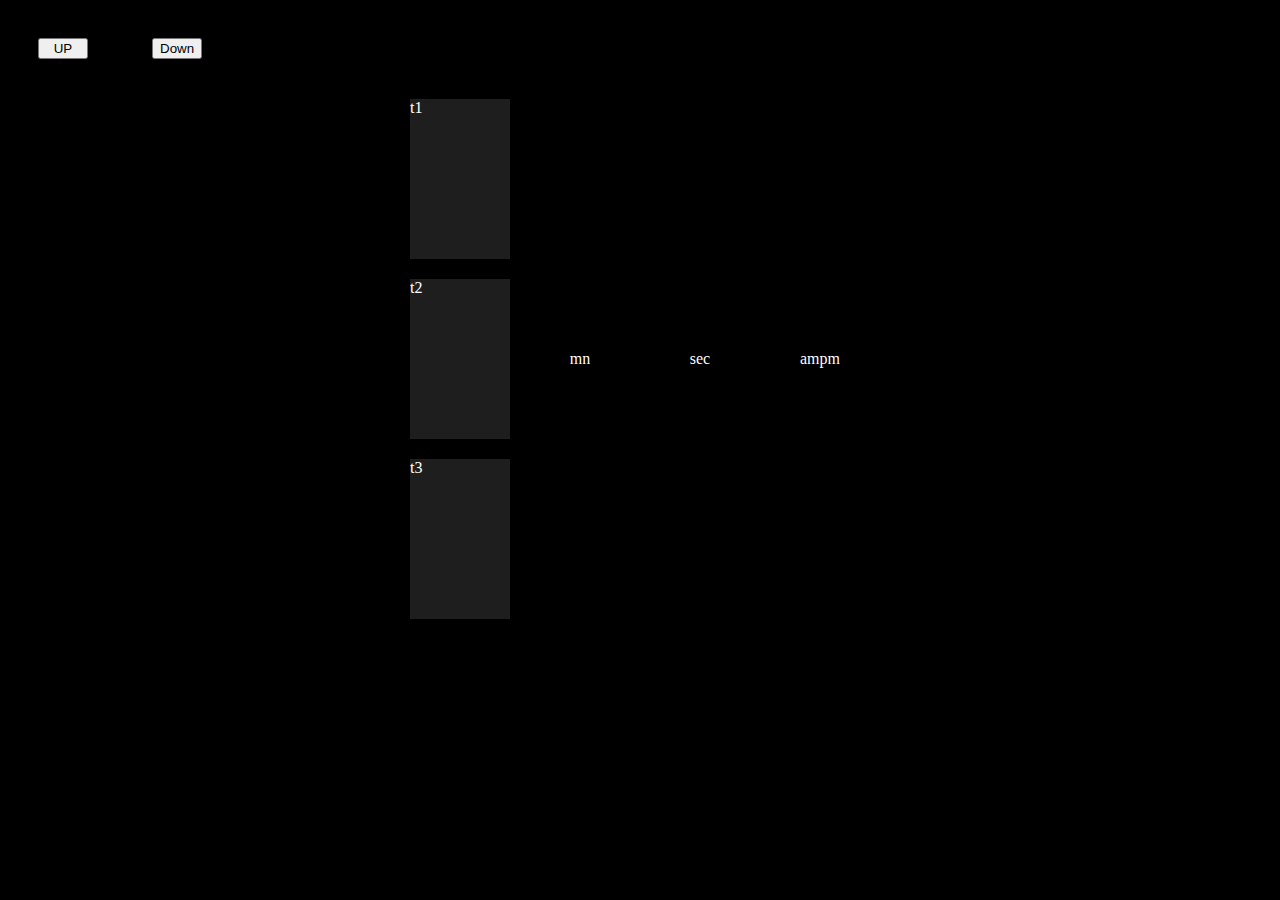
<file: modern-timer.html>
<!DOCTYPE html>
<html lang="en">
<head>
    <meta charset="UTF-8">
    <meta name="viewport" content="width=i, initial-scale=1.0">
   <link rel="stylesheet" href="./wheel.css">
    <title>Document</title>
</head>
<style>

</style>
<body>
  <button class="btn" data-ud="up">UP</button>
  <button class="btn" data-ud="down">Down</button>
    <div class="container">
     
        <div class="time time_1">
            <div class="time-component">t1</div>
            <div class="time-component">t2</div>
            <div class="time-component">t3</div>
        </div>
        <div class="time time_2">mn</div>
        <div class="time time_3">sec</div>
        <div class="time time_3">ampm</div>
    </div>
</body>
<script>
    let time_btn = document.querySelectorAll(".btn");
    let time_component = document.querySelector('.time')
    let count = {up : 1, down :1}
    
    time_btn.forEach(function(elem){
       
        elem.addEventListener('click',function() {
            if (this.dataset.ud === 'up'){
                count.down =0;  
                time_component.style.transform = 'translateY(0)'
                console.log(elem.dataset.ud)
                time_component.style.transform = `translateY(-${count.up*50}px)`
                count.up++
                ;
            }
            else if( this.dataset.ud ==='down'){
                time_component.style.transform = 'translateY(0)'
                count.up =  0
                console.log(this.dataset.ud)
                time_component.style.transform = `translateY(${count.down*50}px)`
                count.down++
            }
        })
    })
    
 
</script>
</html>
</file>
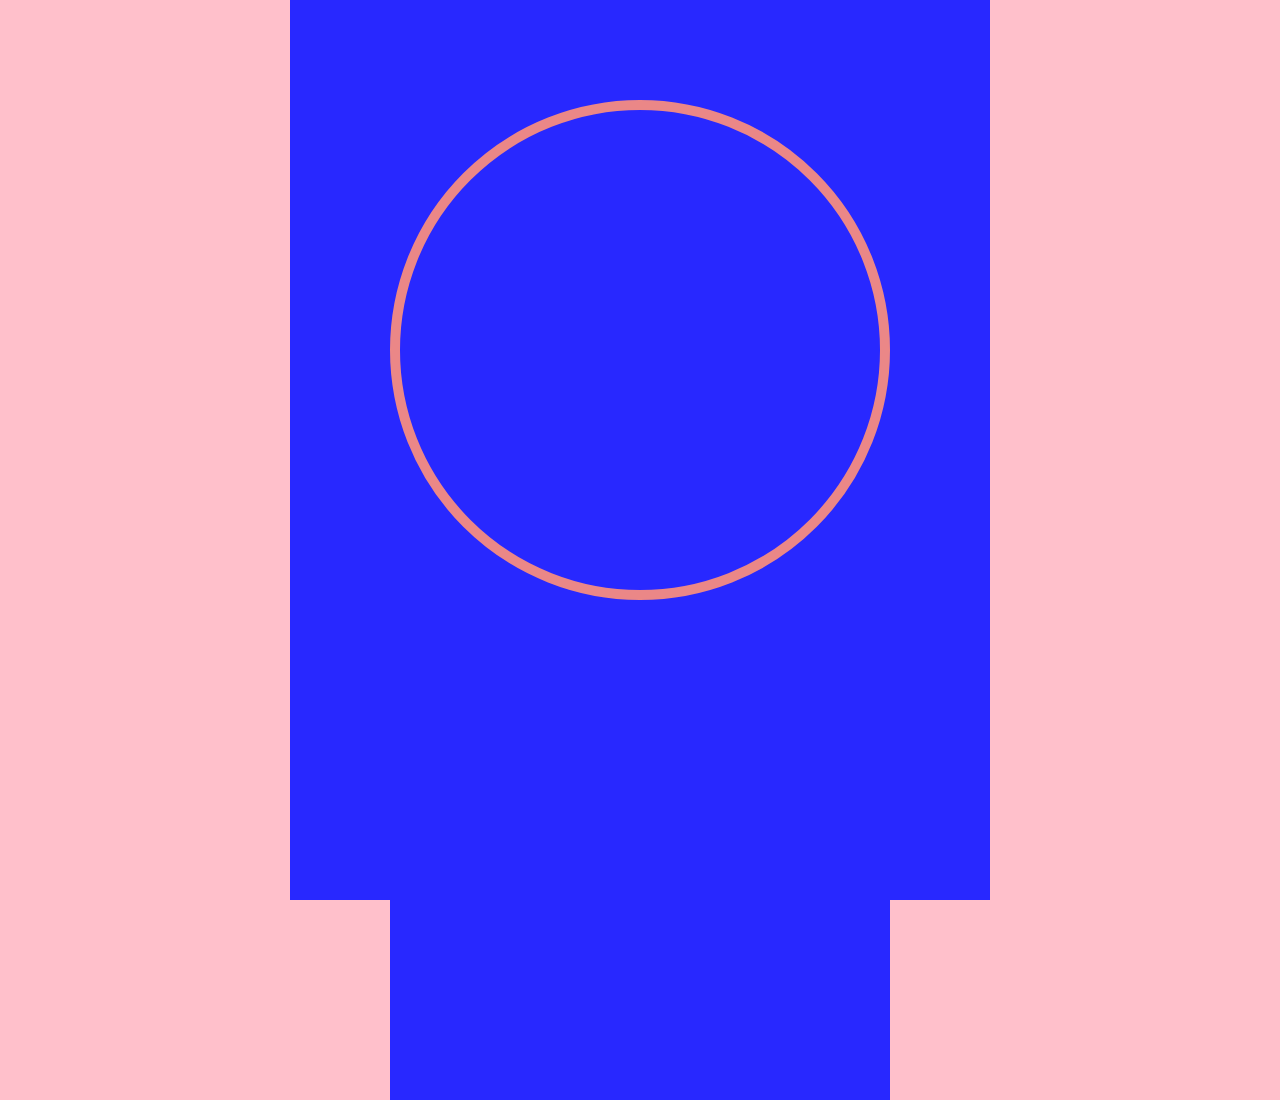
<file: pomodoro.html>
<!DOCTYPE html>
<html lang="en">
<head>
  <meta charset="UTF-8">
  <meta name="viewport" content="width=device-width, initial-scale=1.0">
  <title>Document</title>
  <link rel="stylesheet" href="./style.css">
</head>
<body>

  <div class="pomodoro-container">
    <div class="hidden-box">

   
    <div class="pomodoro-circle">
    </div>
    <div class="pomodoro-inner"></div>
    </div>
  </div>

</body>
</html>
</file>
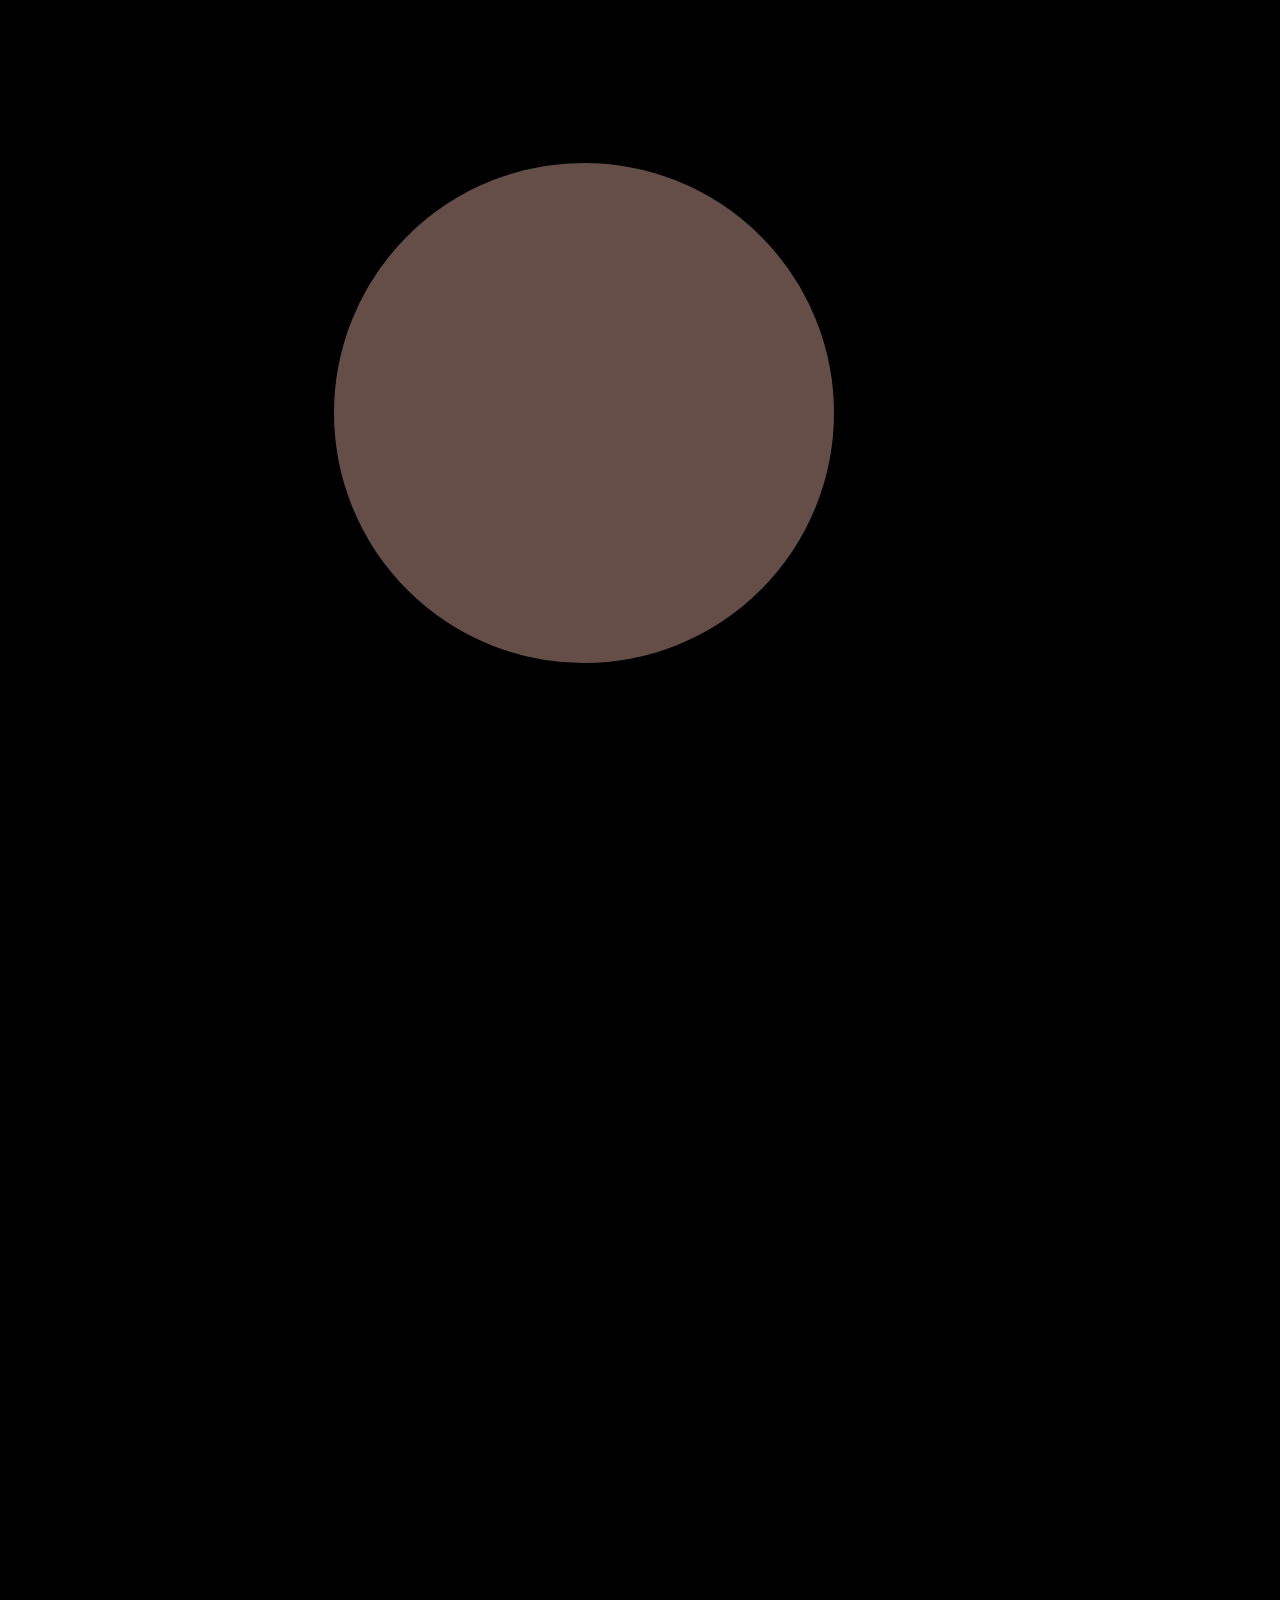
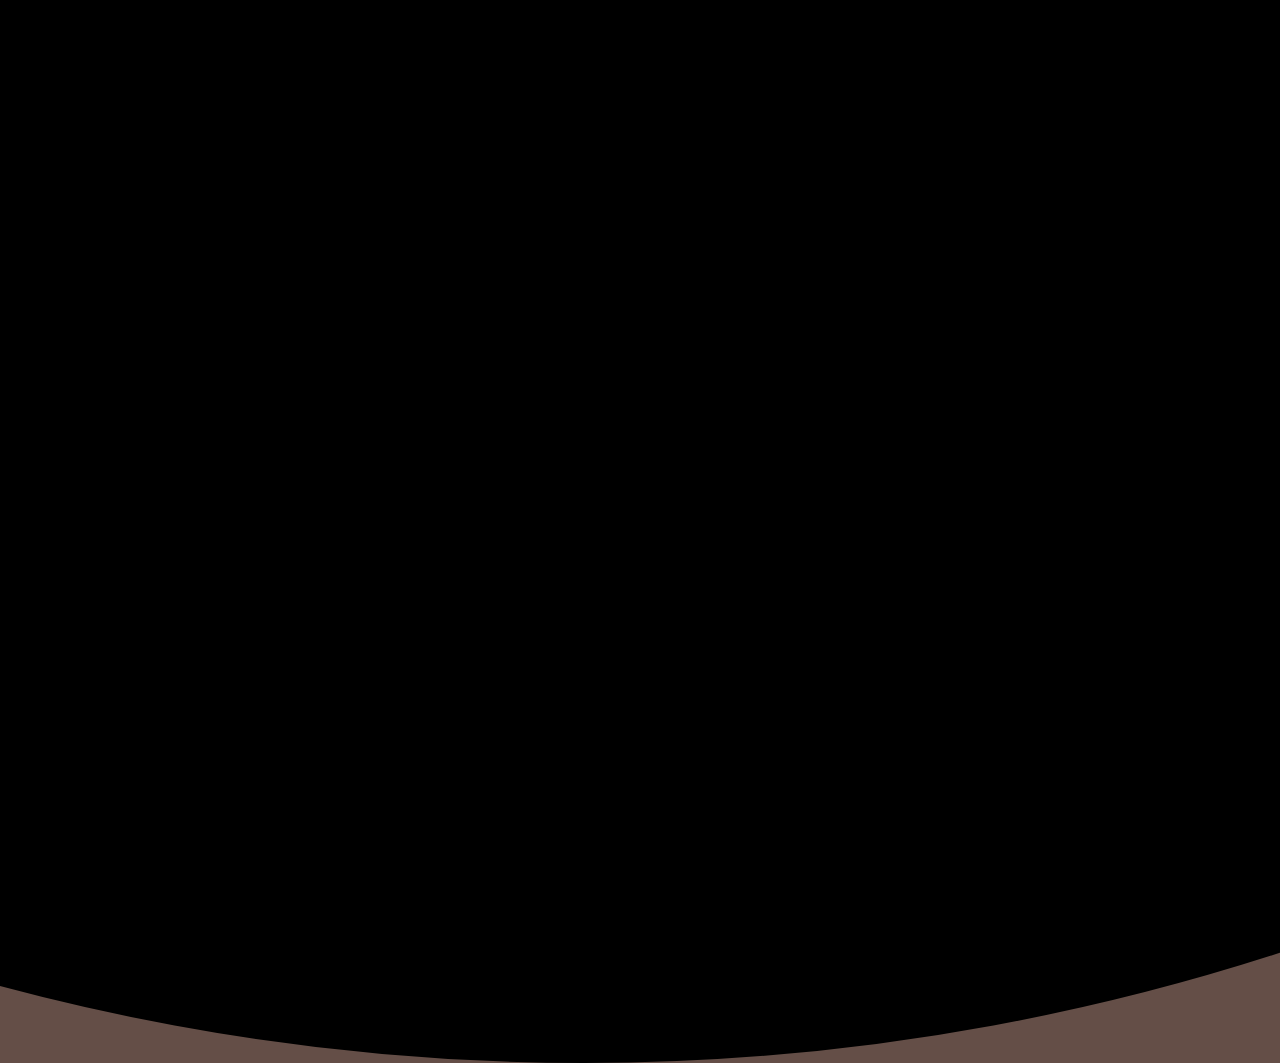
<file: testhole.html>
<!DOCTYPE html>
<html lang="en">
<head>
    <meta charset="UTF-8">
    <meta name="viewport" content="width=device-width, initial-scale=1.0">
    <title>Document</title>
    
</head>

<style>
 body {
    overflow: hidden;
    background : rgb(100, 78, 71);
 }
    .body-container {
        position:relative;
       
        width : 90vw;
        height : 90vh;
        display: flex;
        justify-content: center;
        align-items: center;
    }
    .big-circle {
        position: absolute;
        width : 500px;
        height : 500px;
        
        border-radius: 50%;
        display: inline-block;
     
        border : 1px solid black;
        border-width: 2000px;
        
    }
</style>
<body>
    <div class="body-container">
        <div class="big-circle">
    </div>
    

    </div>
</body>
</html>
</file>
<file: wheel.css>
body {
    background-color: black;
    color : white;
    font-family: 'Poppins';

}
.container {
    display: flex;
    height: 60vh;
    flex-direction: row;
    justify-content: center;
    align-items: center;

}
.time {
    width : 100px;
    height : 100%  ;

    margin : 10px;
    display :flex;
    align-items: center;
    justify-content: center;
    flex-direction: column;
    animation: 3s ease-in 1s 2 reverse both paused slidein;
    
    .time-component {
        background: rgba(128, 128, 128, 0.233);
        width: 100%;;
        margin: 10px;
        height : 30%;

    }
    
}

.btn {
    width : 50px;
    margin : 30px;
}
</file>
<file: style.css>
*  {
    margin : 0;
    padding : 0;
    box-sizing: border-box;
}
body {
    background : pink;
}
.pomodoro-container {
    display:  flex;
    align-items: center;
    justify-content: center;
    height : 100vh;

}
.hidden-box {
    display : flex;
    justify-content: center;
    background-color : rgb(40, 40, 255);
    width : 700px;
    height : 100vh;
    position: relative;
    z-index: 3;

}
.pomodoro-circle {
    width : 500px;
    height : 500px;
    border-radius: 50%;
    
    border :10px solid rgb(235, 135, 135);
    border-width: 10px;
    background :transparent;
    margin-top: 100px;
    z-index: 4;
    /* position : absolute;
    bottom: 0; */
}
.pomodoro-inner {
    position: absolute;
    width : 500px;
    height : 500px;
    background-color : rgb(40, 40, 255);
    z-index: 5;
   top : 600px;

}
</file>
